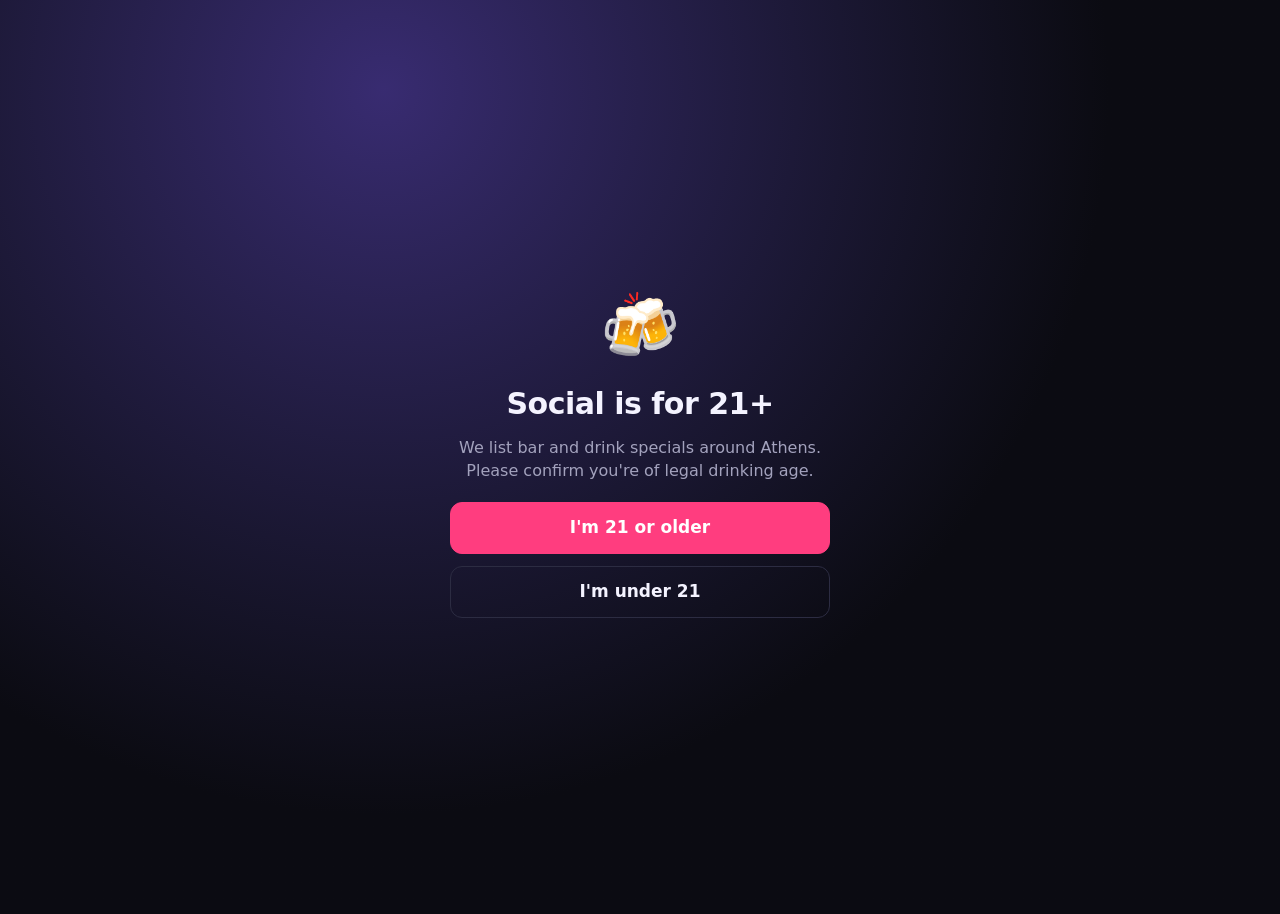
<file: index.html>
<!DOCTYPE html>
<html lang="en">
<head>
  <meta charset="utf-8">
  <meta name="viewport" content="width=device-width, initial-scale=1, viewport-fit=cover">
  <meta name="theme-color" content="#0b0b12">
  <meta name="apple-mobile-web-app-capable" content="yes">
  <meta name="apple-mobile-web-app-status-bar-style" content="black-translucent">
  <title>Social — Bar deals near UGA</title>
  <link rel="icon" href="data:image/svg+xml,<svg xmlns='http://www.w3.org/2000/svg' viewBox='0 0 100 100'><text y='.9em' font-size='90'>🍻</text></svg>">
  <link rel="stylesheet" href="styles.css">
</head>
<body>
  <header class="top">
    <div class="brand-row">
      <div>
        <h1 class="brand">Social<span class="dot">.</span></h1>
        <button class="city-btn" id="cityBtn" aria-label="Change city"><span id="cityName">Athens, GA</span> ▾</button>
      </div>
      <button class="icon-btn" id="menuBtn" aria-label="Menu">☰</button>
    </div>
    <nav class="seg" id="daySeg" role="tablist" aria-label="When">
      <button role="tab" data-view="tonight" class="on">Tonight</button>
      <button role="tab" data-view="tomorrow">Tomorrow</button>
      <button role="tab" data-view="week">This Week</button>
    </nav>
    <div class="chips" id="chips" aria-label="Filters"></div>
  </header>

  <main id="feed" class="feed" aria-live="polite"></main>

  <!-- Bottom sheets / overlays -->
  <div class="scrim" id="scrim" hidden></div>
  <section class="sheet" id="detail" hidden aria-modal="true" role="dialog"></section>
  <section class="sheet small" id="actions" hidden aria-modal="true" role="dialog"></section>
  <section class="sheet" id="menu" hidden aria-modal="true" role="dialog"></section>
  <div class="toast" id="toast" hidden></div>

  <div class="gate" id="ageGate" hidden>
    <div class="gate-card">
      <div class="gate-emoji">🍻</div>
      <h2>Social is for 21+</h2>
      <p>We list bar and drink specials around Athens. Please confirm you're of legal drinking age.</p>
      <button class="btn primary big" id="ageYes">I'm 21 or older</button>
      <button class="btn ghost big" id="ageNo">I'm under 21</button>
      <p class="fine" id="ageNoMsg" hidden>No worries — come back when you're 21. 🎂</p>
    </div>
  </div>

  <script src="data/athens.js"></script>
  <script src="core.js"></script>
  <script src="app.js"></script>
</body>
</html>
</file>
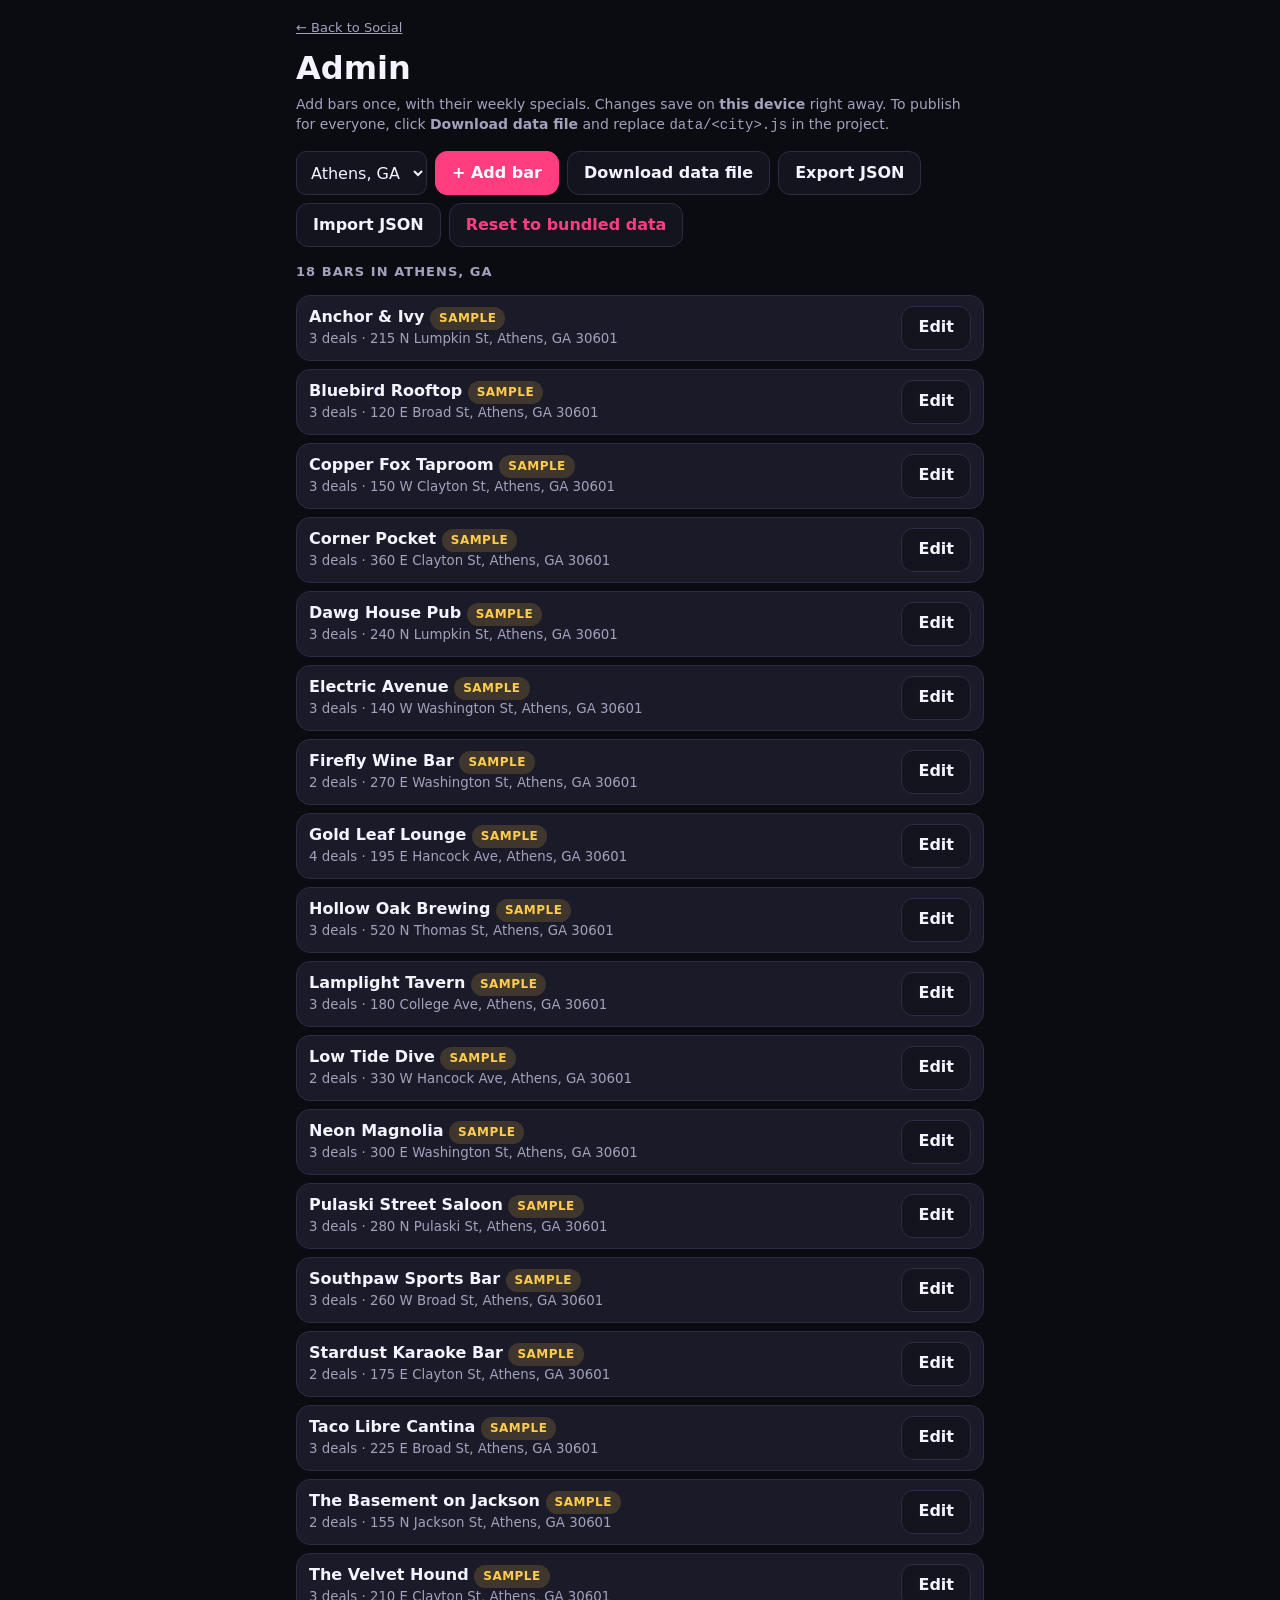
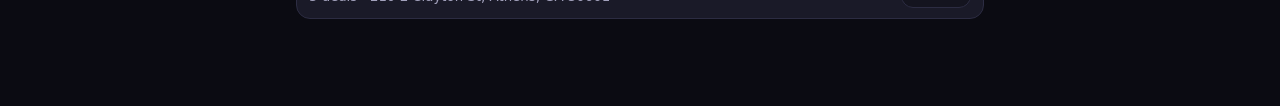
<file: admin.html>
<!DOCTYPE html>
<html lang="en">
<head>
  <meta charset="utf-8">
  <meta name="viewport" content="width=device-width, initial-scale=1">
  <title>Social — Admin</title>
  <link rel="stylesheet" href="styles.css">
  <style>
    body { padding: 16px 16px 80px; max-width: 720px; }
    h1 { margin: 8px 0 4px; } .sub { color: var(--muted); margin: 0 0 16px; font-size: 14px; }
    .toolbar { display: flex; flex-wrap: wrap; gap: 8px; margin-bottom: 16px; }
    .bar-item { display: flex; align-items: center; gap: 10px; background: var(--card); border: 1px solid var(--line); border-radius: 14px; padding: 10px 12px; margin-bottom: 8px; }
    .bar-item .n { flex: 1; font-weight: 700; } .bar-item small { display: block; color: var(--muted); font-weight: 500; }
    form { background: var(--card); border: 1px solid var(--line); border-radius: 18px; padding: 16px; margin: 16px 0; }
    label { display: block; font-size: 12px; font-weight: 800; text-transform: uppercase; letter-spacing: .06em; color: var(--muted); margin: 12px 0 4px; }
    input, select, textarea { width: 100%; font: inherit; color: var(--text); background: var(--bg2); border: 1px solid var(--line); border-radius: 10px; padding: 10px; min-height: 44px; }
    .grid2 { display: grid; grid-template-columns: 1fr 1fr; gap: 10px; } .grid3 { display: grid; grid-template-columns: 1fr 1fr 1fr; gap: 10px; }
    .deal-ed { border: 1px dashed var(--line); border-radius: 14px; padding: 12px; margin-top: 12px; background: var(--bg2); }
    .days { display: flex; gap: 6px; flex-wrap: wrap; }
    .days label { margin: 0; display: flex; align-items: center; gap: 4px; text-transform: none; letter-spacing: 0; font-size: 14px; color: var(--text); background: var(--card); border: 1px solid var(--line); border-radius: 999px; padding: 6px 10px; }
    .days input { width: auto; min-height: 0; }
    .hint { font-size: 12px; color: var(--muted); margin-top: 4px; }
    .row-end { display: flex; justify-content: space-between; gap: 8px; margin-top: 16px; flex-wrap: wrap; }
  </style>
</head>
<body>
  <a href="index.html" class="fine">← Back to Social</a>
  <h1>Admin</h1>
  <p class="sub">Add bars once, with their weekly specials. Changes save on <b>this device</b> right away. To publish for everyone, click <b>Download data file</b> and replace <code>data/&lt;city&gt;.js</code> in the project.</p>

  <div class="toolbar">
    <select id="citySel" style="width:auto"></select>
    <button class="btn primary" id="addBar">+ Add bar</button>
    <button class="btn" id="dlJs">Download data file</button>
    <button class="btn" id="dlJson">Export JSON</button>
    <label class="btn" style="margin:0;display:grid;place-items:center;text-transform:none;letter-spacing:0;font-size:16px;color:var(--text)">Import JSON<input type="file" id="importFile" accept=".json,application/json" hidden></label>
    <button class="btn danger" id="reset">Reset to bundled data</button>
  </div>

  <div id="editor"></div>
  <div id="list"></div>
  <div class="toast" id="toast" hidden></div>

  <script src="data/athens.js"></script>
  <script src="core.js"></script>
  <script src="admin.js"></script>
</body>
</html>
</file>
<file: styles.css>
[hidden] { display: none !important; }
:root {
  --bg: #0b0b12; --bg2: #14141f; --card: #1a1a28; --card2: #232336; --line: #2c2c42;
  --text: #f4f3ff; --muted: #a3a2bd; --accent: #ff3d7f; --accent2: #7c5cff; --live: #2cff9a; --warn: #ffcc4d;
  --radius: 18px; --shadow: 0 10px 30px rgba(0,0,0,.35);
  color-scheme: dark;
}
:root.light {
  --bg: #f6f5fb; --bg2: #ffffff; --card: #ffffff; --card2: #f0eef9; --line: #e3e0f0;
  --text: #15141f; --muted: #5f5d78; --accent: #e0245e; --accent2: #6a46ff; --live: #0a9e5c; --warn: #b47b00;
  --shadow: 0 6px 20px rgba(30,20,80,.08);
  color-scheme: light;
}
* { box-sizing: border-box; -webkit-tap-highlight-color: transparent; }
html, body { margin: 0; background: var(--bg); color: var(--text); }
body { font: 16px/1.4 -apple-system, BlinkMacSystemFont, "Segoe UI", Roboto, Inter, system-ui, sans-serif; min-height: 100vh; max-width: 560px; margin: 0 auto; }
button { font: inherit; color: inherit; cursor: pointer; }
a { color: var(--accent); }

.top { position: sticky; top: 0; z-index: 5; background: linear-gradient(var(--bg) 85%, transparent); padding: calc(env(safe-area-inset-top) + 12px) 16px 6px; }
.brand-row { display: flex; justify-content: space-between; align-items: center; }
.brand { margin: 0; font-size: 30px; font-weight: 900; letter-spacing: -1px; line-height: 1; }
.brand .dot { color: var(--accent); }
.city-btn { background: none; border: 0; padding: 4px 0; color: var(--muted); font-size: 14px; font-weight: 600; min-height: 32px; }
.icon-btn { width: 48px; height: 48px; border-radius: 14px; border: 1px solid var(--line); background: var(--bg2); font-size: 22px; display: grid; place-items: center; }

.seg { display: grid; grid-template-columns: repeat(3, 1fr); background: var(--bg2); border: 1px solid var(--line); border-radius: 14px; padding: 4px; margin: 12px 0 10px; }
.seg button { border: 0; background: none; padding: 10px 0; border-radius: 10px; font-weight: 700; color: var(--muted); min-height: 44px; }
.seg button.on { background: var(--accent); color: #fff; box-shadow: 0 4px 16px color-mix(in srgb, var(--accent) 45%, transparent); }

.chips { display: flex; gap: 8px; overflow-x: auto; padding-bottom: 6px; scrollbar-width: none; }
.chips::-webkit-scrollbar { display: none; }
.chip { flex: none; border: 1px solid var(--line); background: var(--bg2); border-radius: 999px; padding: 0 14px; min-height: 40px; font-weight: 600; font-size: 14px; white-space: nowrap; }
.chip.on { border-color: var(--accent2); background: color-mix(in srgb, var(--accent2) 22%, var(--bg2)); color: var(--text); }

.feed { padding: 6px 16px calc(env(safe-area-inset-bottom) + 40px); display: flex; flex-direction: column; gap: 12px; }
.section-label { font-size: 13px; font-weight: 800; text-transform: uppercase; letter-spacing: .08em; color: var(--muted); margin: 10px 2px -2px; display: flex; align-items: center; gap: 8px; }

.card { position: relative; background: var(--card); border: 1px solid var(--line); border-radius: var(--radius); padding: 14px 14px 12px; box-shadow: var(--shadow); cursor: pointer; transition: transform .12s ease; }
.card:active { transform: scale(.985); }
.card.is-live { border-color: color-mix(in srgb, var(--live) 45%, var(--line)); }
.card-top { display: flex; gap: 12px; align-items: flex-start; }
.emoji { flex: none; width: 48px; height: 48px; border-radius: 14px; background: var(--card2); display: grid; place-items: center; font-size: 24px; }
.meta { flex: 1; min-width: 0; }
.bar-name { margin: 0; font-size: 15px; font-weight: 700; color: var(--muted); white-space: nowrap; overflow: hidden; text-overflow: ellipsis; }
.deal { margin: 2px 0 0; font-size: 19px; font-weight: 800; line-height: 1.2; letter-spacing: -.2px; }
.heart { flex: none; width: 44px; height: 44px; margin: -6px -6px 0 0; border: 0; background: none; font-size: 22px; color: var(--muted); }
.heart.on { color: var(--accent); }
.card-bottom { display: flex; align-items: center; gap: 8px; flex-wrap: wrap; margin-top: 10px; font-size: 14px; color: var(--muted); font-weight: 600; }
.card-bottom .sep { opacity: .4; }
.more-btn { margin-left: auto; border: 0; background: none; color: var(--muted); width: 44px; height: 36px; font-size: 20px; margin-right: -8px; }
.pill { display: inline-flex; align-items: center; gap: 6px; padding: 3px 9px; border-radius: 999px; font-size: 12px; font-weight: 800; letter-spacing: .04em; }
.pill.live { background: color-mix(in srgb, var(--live) 18%, transparent); color: var(--live); }
.pill.live::before { content: ""; width: 8px; height: 8px; border-radius: 50%; background: var(--live); animation: pulse 1.4s infinite; }
.pill.sample { background: color-mix(in srgb, var(--warn) 16%, transparent); color: var(--warn); }
.pill.age { background: var(--card2); color: var(--muted); }
.extra { font-size: 13px; color: var(--accent2); font-weight: 700; }
@keyframes pulse { 0%,100% { opacity: 1; transform: scale(1); } 50% { opacity: .4; transform: scale(.75); } }
@media (prefers-reduced-motion: reduce) { .pill.live::before { animation: none; } .card { transition: none; } }

.banner { background: linear-gradient(135deg, color-mix(in srgb, var(--accent2) 30%, var(--card)), var(--card)); border: 1px solid var(--line); border-radius: var(--radius); padding: 14px; }
.banner p { margin: 0 0 10px; font-size: 15px; }
.banner .row { display: flex; gap: 8px; }
.notice { font-size: 13px; color: var(--muted); text-align: center; padding: 4px 8px; }
.notice b { color: var(--warn); }
.empty { text-align: center; color: var(--muted); padding: 40px 10px; }
.empty .big { font-size: 44px; }

.btn { border: 1px solid var(--line); background: var(--bg2); border-radius: 12px; min-height: 44px; padding: 0 16px; font-weight: 700; }
.btn.primary { background: var(--accent); border-color: var(--accent); color: #fff; }
.btn.ghost { background: transparent; }
.btn.big { width: 100%; min-height: 52px; font-size: 17px; }
.btn.danger { color: var(--accent); }

.scrim { position: fixed; inset: 0; background: rgba(0,0,0,.55); z-index: 20; backdrop-filter: blur(2px); }
.sheet { position: fixed; left: 0; right: 0; bottom: 0; z-index: 21; max-width: 560px; margin: 0 auto; max-height: 92vh; overflow-y: auto; background: var(--bg2); border-radius: 24px 24px 0 0; padding: 10px 18px calc(env(safe-area-inset-bottom) + 24px); animation: up .22s ease; box-shadow: 0 -10px 40px rgba(0,0,0,.4); }
.sheet::before { content: ""; display: block; width: 40px; height: 5px; border-radius: 3px; background: var(--line); margin: 0 auto 12px; }
@keyframes up { from { transform: translateY(40px); opacity: 0; } to { transform: none; opacity: 1; } }
.sheet h2 { margin: 4px 0 4px; font-size: 26px; letter-spacing: -.5px; }
.sheet h3 { margin: 22px 0 8px; font-size: 13px; text-transform: uppercase; letter-spacing: .08em; color: var(--muted); }
.sheet-head { display: flex; justify-content: space-between; align-items: flex-start; gap: 10px; }
.close { flex: none; width: 44px; height: 44px; border-radius: 50%; border: 1px solid var(--line); background: var(--card); font-size: 18px; }
.facts { display: grid; gap: 8px; }
.fact { display: flex; gap: 12px; align-items: flex-start; background: var(--card); border: 1px solid var(--line); border-radius: 14px; padding: 12px; }
.fact .ic { font-size: 20px; width: 24px; text-align: center; }
.fact .k { font-size: 12px; color: var(--muted); font-weight: 700; text-transform: uppercase; letter-spacing: .06em; }
.fact .v { font-weight: 600; }
.deal-row { background: var(--card); border: 1px solid var(--line); border-radius: 14px; padding: 12px 14px; margin-bottom: 8px; }
.deal-row .t { font-weight: 800; font-size: 17px; }
.deal-row .w { color: var(--muted); font-size: 14px; font-weight: 600; margin-top: 2px; }
.deal-row .fp { color: var(--muted); font-size: 13px; margin-top: 6px; font-style: italic; }
.sheet-actions { display: grid; grid-template-columns: 1fr 1fr; gap: 8px; margin-top: 18px; }
.list-btn { display: flex; width: 100%; align-items: center; gap: 12px; text-align: left; padding: 14px; min-height: 56px; background: var(--card); border: 1px solid var(--line); border-radius: 14px; margin-bottom: 8px; font-weight: 700; text-decoration: none; color: var(--text); }
.list-btn small { display: block; color: var(--muted); font-weight: 500; }
.list-btn .ic { font-size: 22px; width: 28px; text-align: center; }

.toast { position: fixed; left: 50%; bottom: calc(env(safe-area-inset-bottom) + 20px); transform: translateX(-50%); background: var(--text); color: var(--bg); padding: 12px 18px; border-radius: 999px; font-weight: 700; font-size: 14px; z-index: 40; display: flex; gap: 12px; align-items: center; max-width: 92vw; }
.toast button { background: none; border: 0; color: var(--accent); font-weight: 800; padding: 4px; }

.gate { position: fixed; inset: 0; z-index: 50; background: radial-gradient(circle at 30% 10%, color-mix(in srgb, var(--accent2) 40%, var(--bg)), var(--bg) 60%); display: grid; place-items: center; padding: 24px; }
.gate-card { max-width: 380px; width: 100%; text-align: center; display: grid; gap: 12px; }
.gate-card h2 { margin: 0; font-size: 30px; letter-spacing: -.5px; }
.gate-card p { margin: 0 0 8px; color: var(--muted); }
.gate-emoji { font-size: 64px; }
.fine { font-size: 13px; color: var(--muted); }
</file>
